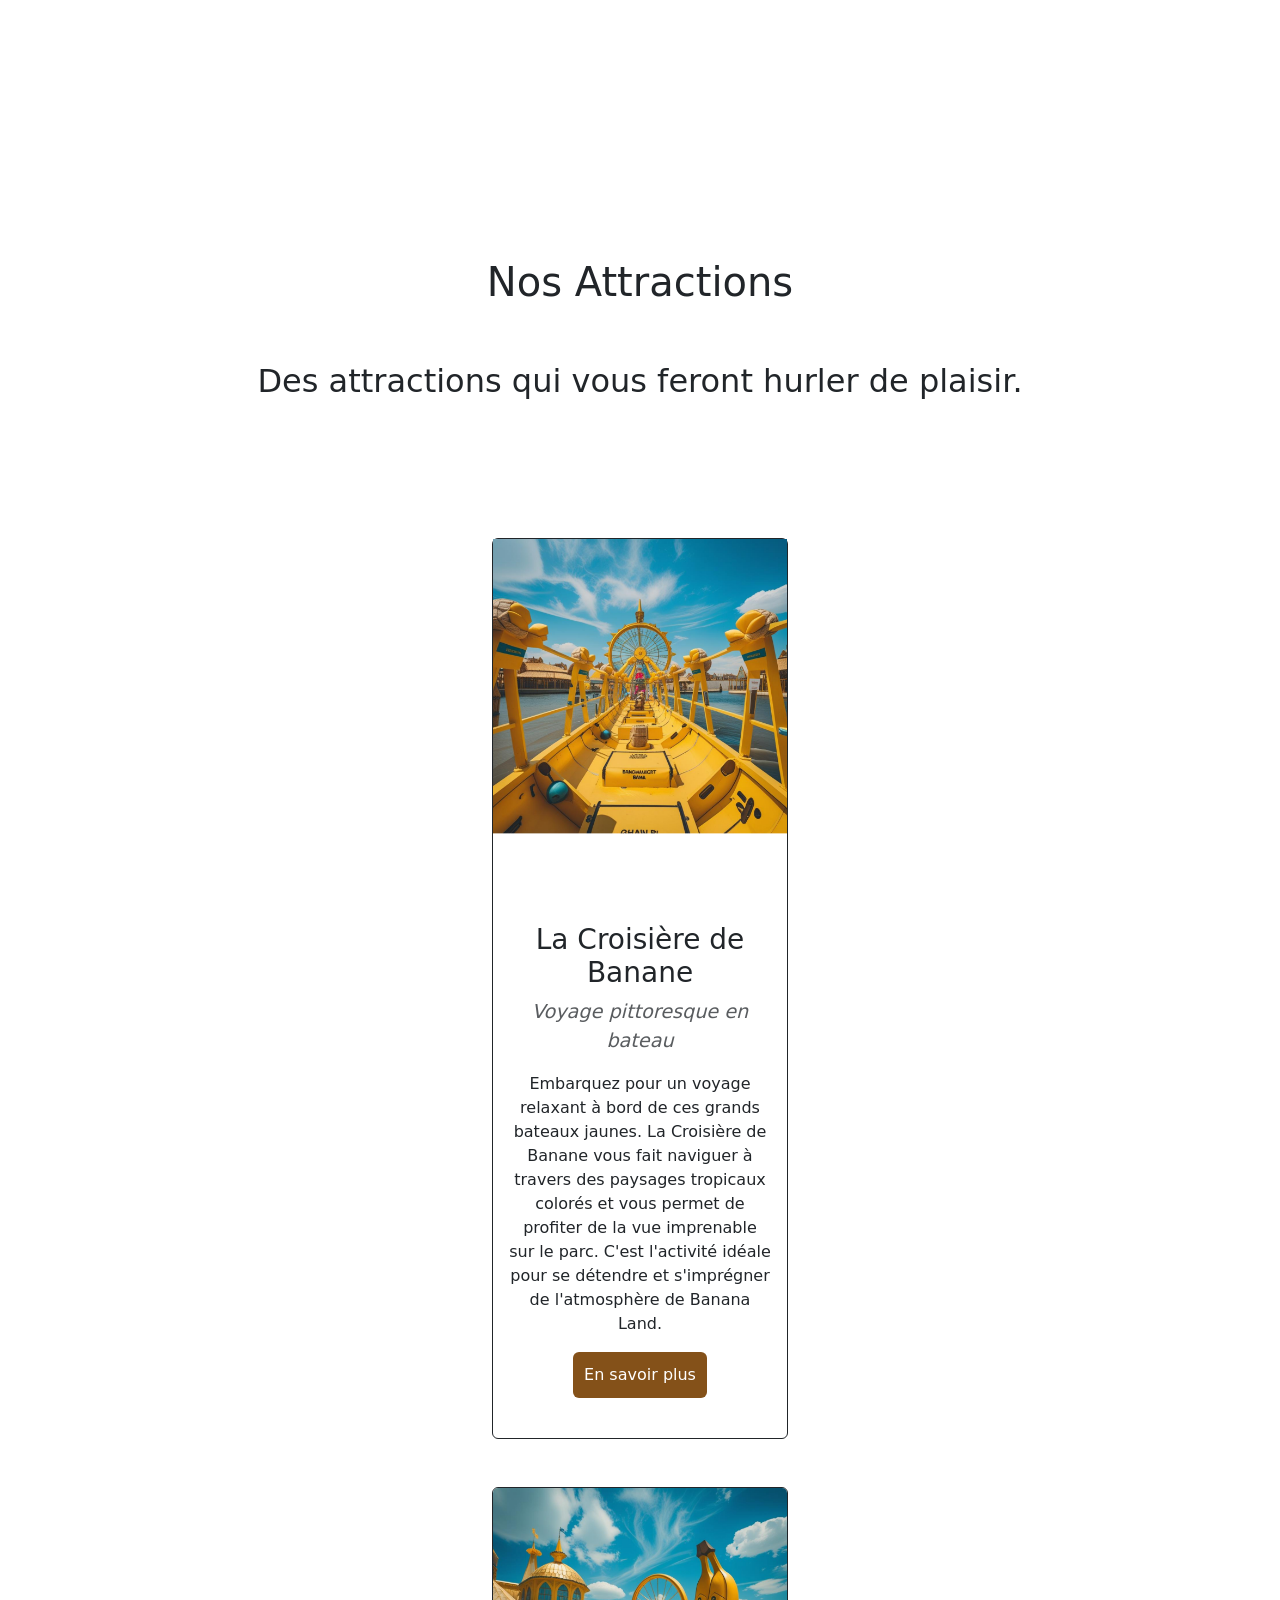
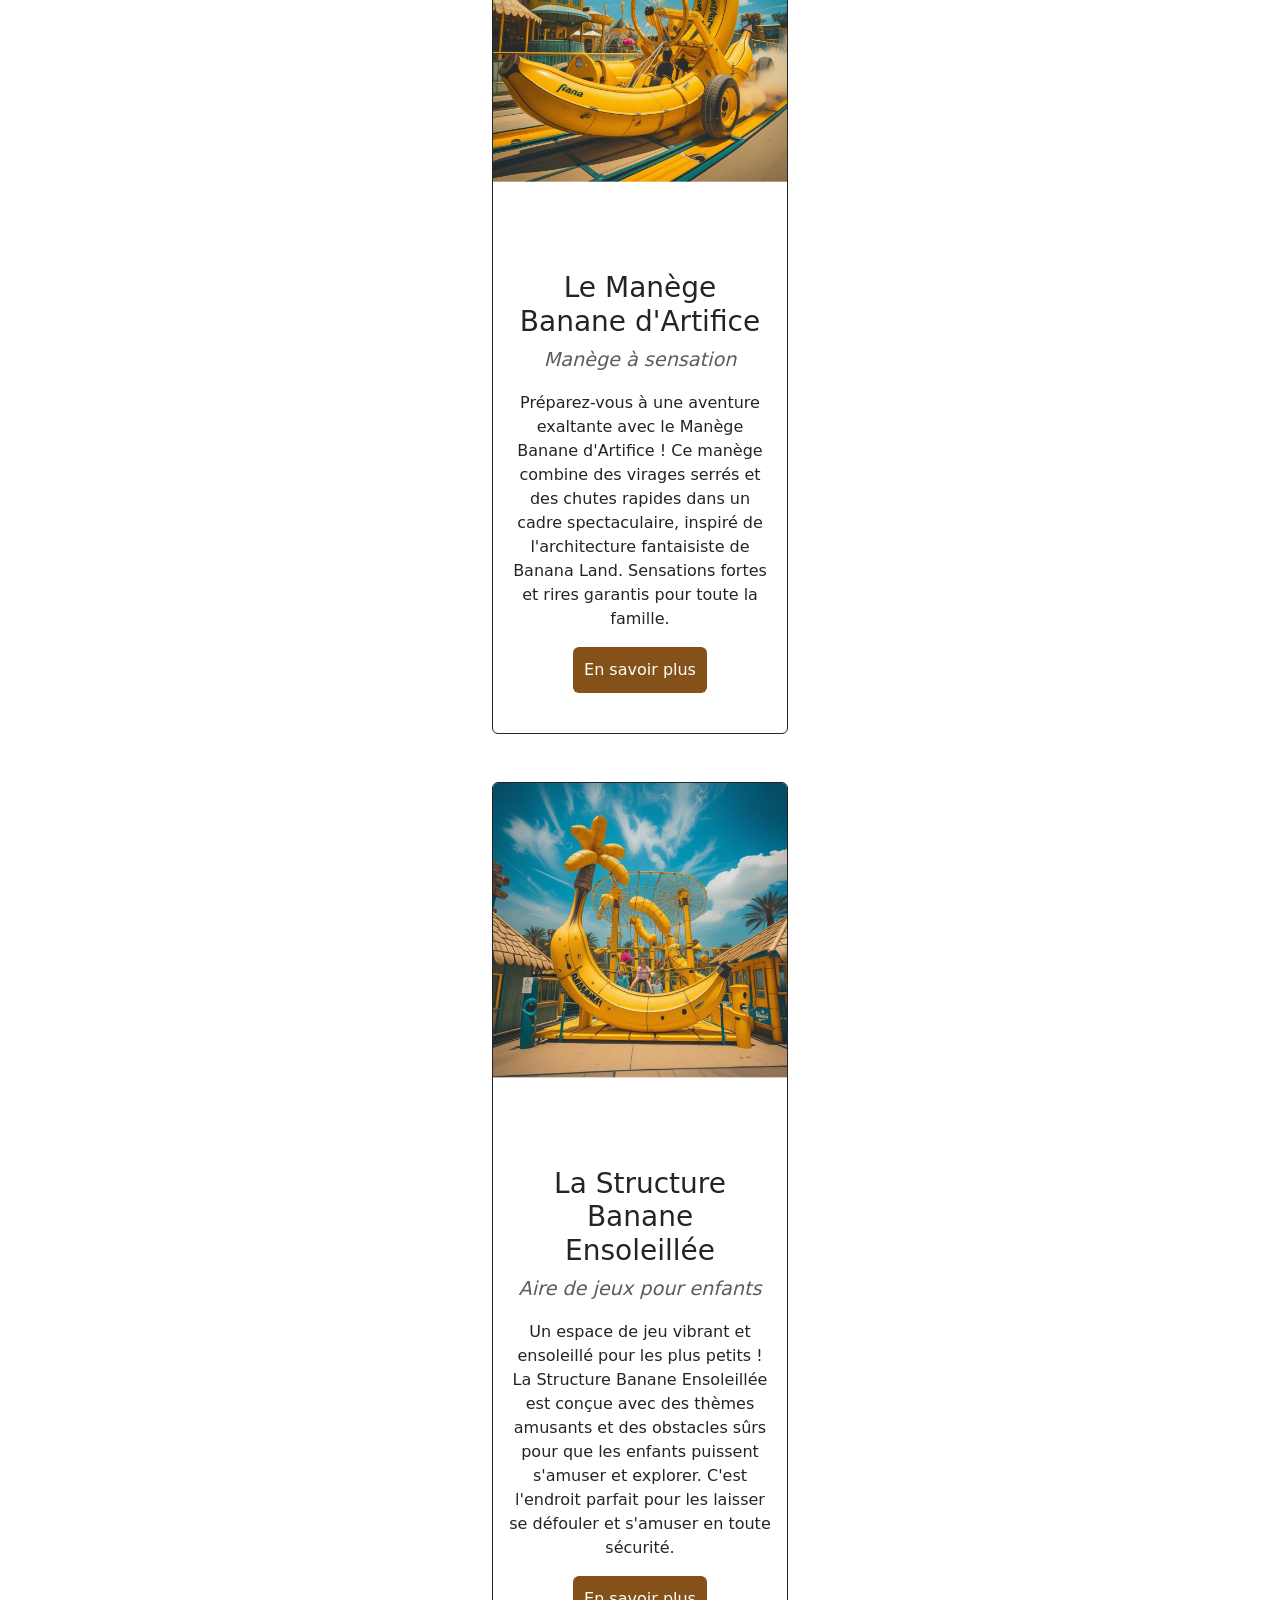
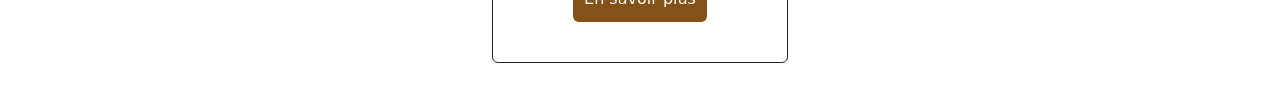
<file: index.html>
<!DOCTYPE html>
<html lang="fr">
<head>
    <meta charset="UTF-8">
    <meta name="viewport" content="width=device-width, initial-scale=1.0">
    <link href="https://cdn.jsdelivr.net/npm/bootstrap@5.3.8/dist/css/bootstrap.min.css" rel="stylesheet" integrity="sha384-sRIl4kxILFvY47J16cr9ZwB07vP4J8+LH7qKQnuqkuIAvNWLzeN8tE5YBujZqJLB" crossorigin="anonymous">
    <link rel="stylesheet" href="style.css">
    <title>Nos Attractions – Banana Land</title>
</head>
<body>

    <header>
    <h1 class="py-5 px-4 text-center">Nos Attractions</h1>
        
    <h2 class="px-4 mb-5 text-center">Des attractions qui vous feront hurler de plaisir.</h2>
    </header>

<div class="container col-md-3">
        <div class="card mb-5 border border-dark">
    <img class="img-fluid" src="./assets/BananaRama.png" alt="Attraction 1">
    <div class="card-body">
        
        <h3 class="card-title text-center">La Croisière de Banane</h3>
        <p class="text-muted text-center"><em>Voyage pittoresque en bateau</em></p>
        <p class="card-text text-center">Embarquez pour un voyage relaxant à bord de ces grands bateaux jaunes. La Croisière de Banane vous fait naviguer à travers des paysages tropicaux colorés et vous permet de profiter de la vue imprenable sur le parc. C'est l'activité idéale pour se détendre et s'imprégner de l'atmosphère de Banana Land.</p>
        <button class="btn mb-4 d-flex mx-auto">En savoir plus</button>
    </div>
    </div>
    <div class="card mb-5 border border-dark">
    <img class="card-img" src="./assets/Banane_a_toute_berzingue.png" alt="Attraction 2">    
    <div class="card-body">
        
        <h3 class="card-title text-center">Le Manège Banane d'Artifice</h3>
        <p class="text-muted text-center"><em>Manège à sensation</em></p>
        <p class="card-text text-center">Préparez-vous à une aventure exaltante avec le Manège Banane d'Artifice ! Ce manège combine des virages serrés et des chutes rapides dans un cadre spectaculaire, inspiré de l'architecture fantaisiste de Banana Land. Sensations fortes et rires garantis pour toute la famille.</p>
        <button class="btn mb-4 d-flex mx-auto">En savoir plus</button>
    </div>
    </div>
    <div class="card mb-5 border border-dark">
    <img class="card-img" src="./assets/Les_aventuriers_de_la_banane_perdue.png" alt="Attraction 3">    
    <div class="card-body">
        
        <h3 class="card-title text-center">La Structure Banane Ensoleillée</h3>
        <p class="text-muted text-center"><em>Aire de jeux pour enfants</em></p>
        <p class="card-text text-center">Un espace de jeu vibrant et ensoleillé pour les plus petits ! La Structure Banane Ensoleillée est conçue avec des thèmes amusants et des obstacles sûrs pour que les enfants puissent s'amuser et explorer. C'est l'endroit parfait pour les laisser se défouler et s'amuser en toute sécurité.</p>
        <button class="btn mb-4 d-flex mx-auto">En savoir plus</button>
    </div>   
    </div>

</div>

    <script src="https://cdn.jsdelivr.net/npm/bootstrap@5.3.8/dist/js/bootstrap.bundle.min.js" integrity="sha384-FKyoEForCGlyvwx9Hj09JcYn3nv7wiPVlz7YYwJrWVcXK/BmnVDxM+D2scQbITxI" crossorigin="anonymous"></script>
</body>
</html>
</file>
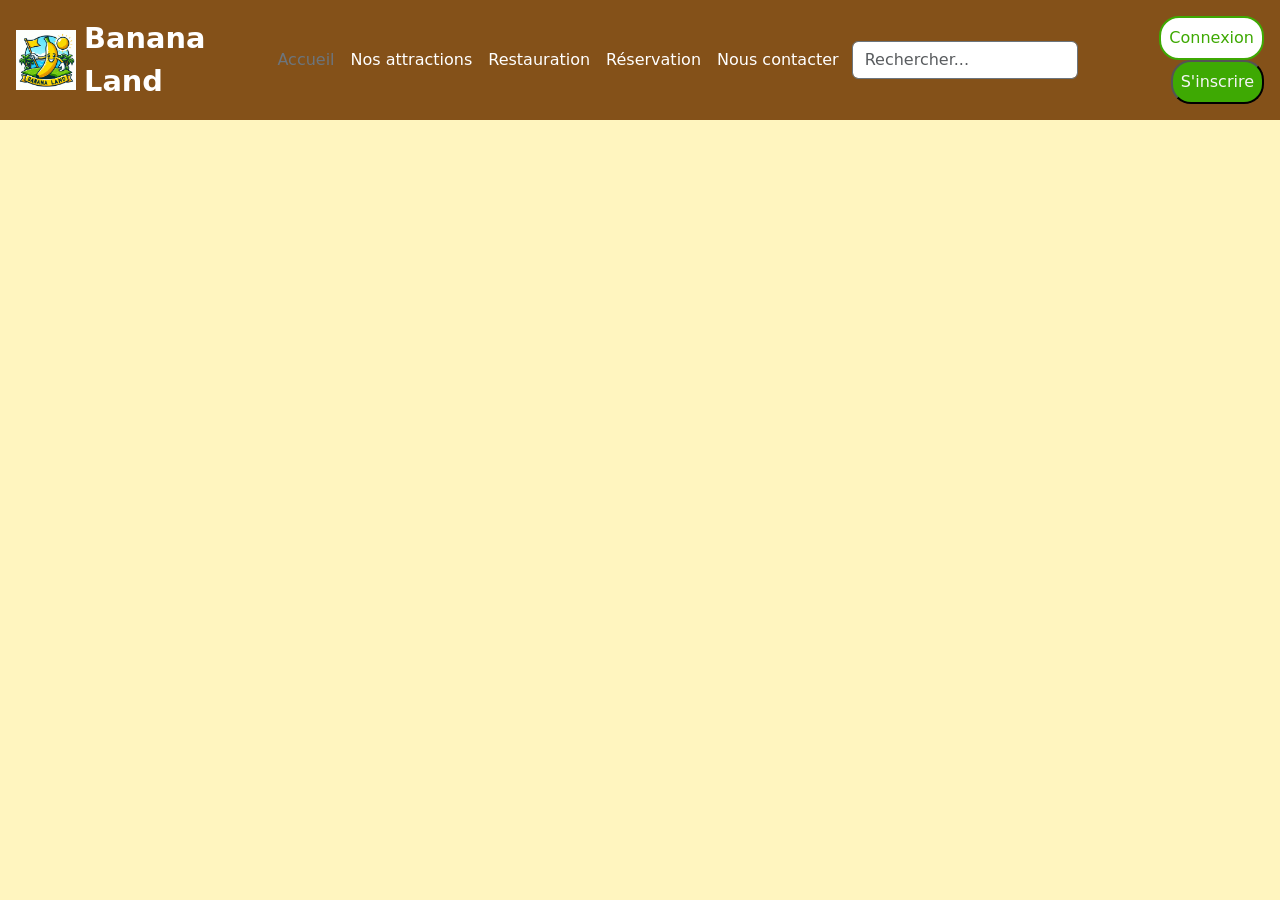
<file: travail_francheska/index.html>
<!DOCTYPE html>
<html lang="fr">
<head>
    <meta charset="UTF-8">
    <meta name="viewport" content="width=device-width, initial-scale=1.0">
    <link href="https://cdn.jsdelivr.net/npm/bootstrap@5.3.8/dist/css/bootstrap.min.css" rel="stylesheet" integrity="sha384-sRIl4kxILFvY47J16cr9ZwB07vP4J8+LH7qKQnuqkuIAvNWLzeN8tE5YBujZqJLB" crossorigin="anonymous">
    <link href="style.css" rel="stylesheet">
    <title>Parc d'attraction sur les bananes</title>
</head>
<body>
    <header class="header">
        <div class="containerHeader">
        <div class="logoSite">
            <a href="/index.html" class="logoSite d-flex align-items-center text-decoration-none">
                <img src="./images/bananland_v1.PNG" alt="Logo" style="height: 60px;" class="me-2">
                <span class="nomSite">Banana Land</span>
            </a>
        </div>

        <ul class="nav col-12 col-lg-auto me-lg-auto mb-2 justify-content-center mb-md-0">
                    <li><a href="/index.html" class="nav-link px-2 text-secondary">Accueil</a></li>
                    <li><a href="#" class="nav-link px-2 text-white">Nos attractions</a></li>
                    <li><a href="#" class="nav-link px-2 text-white">Restauration</a></li>
                    <li><a href="#" class="nav-link px-2 text-white">Réservation</a></li>
                    <li><a href="#" class="nav-link px-2 text-white">Nous contacter</a></li>
        </ul>

        <form class="col-12 col-lg-auto mb-3 mb-lg-0">
            <input type="search" class="form-control form-control-dark" placeholder="Rechercher..." aria-label="Search">
        </form>


        <div class="text-end">
            <button type="button" class="btnSecondaire">Connexion</button>
            <button type="button" class="btnPrincipal">S'inscrire</button>
        </div>

        </div>
        
    </header>
    <main>
        
    </main>
    <footer></footer>
    











    <script src="https://cdn.jsdelivr.net/npm/bootstrap@5.3.8/dist/js/bootstrap.bundle.min.js" integrity="sha384-FKyoEForCGlyvwx9Hj09JcYn3nv7wiPVlz7YYwJrWVcXK/BmnVDxM+D2scQbITxI" crossorigin="anonymous"></script>
</body>
</html>
</file>
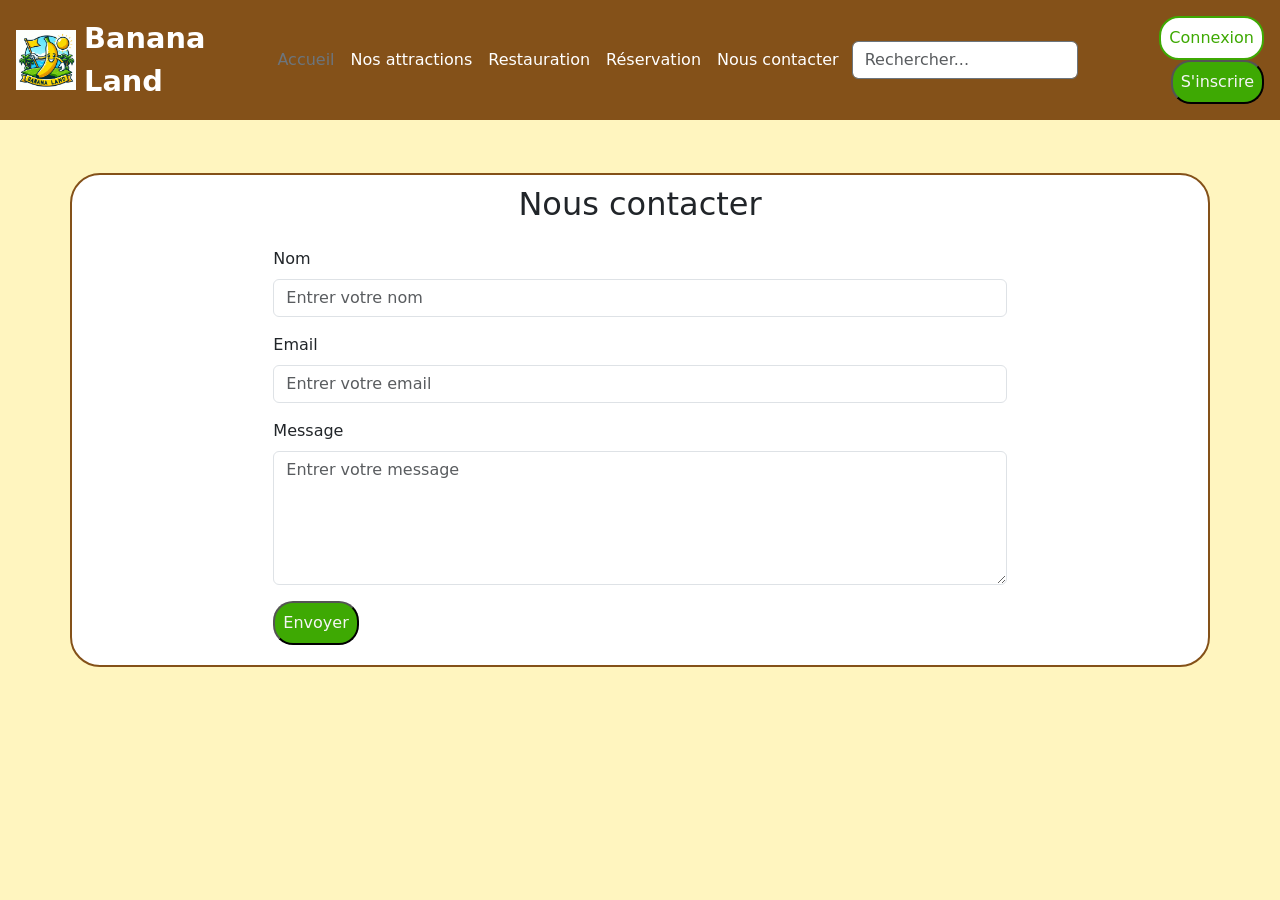
<file: travail_francheska/contact.html>
<!DOCTYPE html>
<html lang="fr">
<head>
    <meta charset="UTF-8">
    <meta name="viewport" content="width=device-width, initial-scale=1.0">
    <link href="https://cdn.jsdelivr.net/npm/bootstrap@5.3.8/dist/css/bootstrap.min.css" rel="stylesheet" integrity="sha384-sRIl4kxILFvY47J16cr9ZwB07vP4J8+LH7qKQnuqkuIAvNWLzeN8tE5YBujZqJLB" crossorigin="anonymous">
    <link href="style.css" rel="stylesheet">
    <title>Parc d'attraction sur les bananes</title>
</head>
<body>
    <header class="header">
    <div class="containerHeader">
        <div class="logoSite">
            <a href="/index.html" class="logoSite d-flex align-items-center text-decoration-none">
                <img src="./images/bananland_v1.PNG" alt="Logo" style="height: 60px;" class="me-2">
                <span class="nomSite">Banana Land</span>
            </a>
        </div>

        <ul class="nav col-12 col-lg-auto me-lg-auto mb-2 justify-content-center mb-md-0" >
                    <li><a href="/index.html" class="nav-link px-2 text-secondary">Accueil</a></li>
                    <li><a href="#" class="nav-link px-2 text-white">Nos attractions</a></li>
                    <li><a href="#" class="nav-link px-2 text-white">Restauration</a></li>
                    <li><a href="#" class="nav-link px-2 text-white">Réservation</a></li>
                    <li><a href="#" class="nav-link px-2 text-white">Nous contacter</a></li>
        </ul>

        <form class="col-12 col-lg-auto mb-3 mb-lg-0">
            <input type="search" class="form-control form-control-dark" placeholder="Rechercher..." aria-label="Search">
        </form>


        <div class="text-end">
            <button type="button" class="btnSecondaire">Connexion</button>
            <button type="button" class="btnPrincipal">S'inscrire</button>
        </div>

    </div>
        
    </header>
    <main>
        <section id="contact" class="contact-section py-5 d-flex justify-content-center align-items-center">
            <div class="container">
                <div class="row">
                    <div class="col-md-8 mx-auto">
                        <h2 class="text-center mb-4 text-gray">Nous contacter</h2>
        <!-- Debut formulaire contact -->
                        <form>
                            <div class="mb-3">
                                <label for="name" class="form-label text-gray">Nom</label>
                                <input type="text" class="form-control" id="name" placeholder="Entrer votre nom"/>
                            </div>
                            <div class="mb-3">
                                <label for="email" class="form-label text-gray">Email</label>
                                <input type="email" class="form-control" id="email" placeholder="Entrer votre email"/>
                            </div>
                            <div class="mb-3">
                                <label for="message" class="form-label text-gray">Message</label>
                                <textarea class="form-control" id="message" rows="5" placeholder="Entrer votre message"></textarea>
                            </div>
                            <button type="submit" class="btnPrincipal">Envoyer</button>
                        </form>
                    </div>
                </div>
            </div>
        </section>

    </main>
    <footer>

    </footer>
    

    <script src="https://cdn.jsdelivr.net/npm/bootstrap@5.3.8/dist/js/bootstrap.bundle.min.js" integrity="sha384-FKyoEForCGlyvwx9Hj09JcYn3nv7wiPVlz7YYwJrWVcXK/BmnVDxM+D2scQbITxI" crossorigin="anonymous"></script>
</body>
</html>
</file>
<file: style.css>
header {
    background-image: url(https://i.pinimg.com/736x/5d/17/b4/5d17b4fb88ba29a2885d40aea29210a4.jpg);
    padding: 10px;
    margin-bottom: 80px;
    margin-top: 200px;
}

button.btn {
    background-color: #845119;
    color: white;
    padding: 10px;
}

button.btn:hover {
    background-color: #FCDB00;
}

p.text-muted {
    font-size: 1.2em;
}
</file>
<file: travail_francheska/style.css>
/* .b-example-divider {
  height: 3rem;
  background-color: rgba(0, 0, 0, .1);
  border: solid rgba(0, 0, 0, .15);
  border-width: 1px 0;
  box-shadow: inset 0 .5em 1.5em rgba(0, 0, 0, .1), inset 0 .125em .5em rgba(0, 0, 0, .15);
} */

.form-control-dark {
    color: #fff;
  /* background-color: var(--bs-dark); */
    border-color: var(--bs-gray);
}
.form-control-dark:focus {
    color: #fff;
    background-color: var(--bs-dark);
    border-color: #fff;
    box-shadow: 0 0 0 .25rem rgba(255, 255, 255, .25);
}

/* .bi {
  vertical-align: -.125em;
  fill: currentColor;
} */

body{
    background-color: rgba(255, 219, 0, .25);

}

.text-small {
    font-size: 85%;
}

.dropdown-toggle {
    outline: 0;
}

.nomSite{
    font-size: 1.8em;
    font-weight: bold;
    color:#fff ;
}

.header{
    background-color:  #845119;
    color: #fff;
    padding: 1rem;
}

.containerHeader{
    display: flex;
    justify-content:space-evenly;
    align-items: center;
    gap: 5px;
}

.btnPrincipal{
    background-color: #3ea903;
    color: whitesmoke;
    border-radius:20px ;
    width:auto ;
    padding: 0.5rem ;
}

.btnSecondaire{
    background-color: white;
    color:#3ea903;
    border: 2px solid #3ea903;
    border-radius:20px ;
    width:auto;
    padding : 0.5rem;
}
.logoSite{
    display: flex;
    justify-content: space-between;
}


/*FIN CSS HEADER*/


/*DEBUT CSS CONTACT*/

.contact-section {
    /* background-image: url("./images/bananland_v1.PNG"); */
    background-position: center;
   
}

.container{
    margin-top: 5px;
    margin-bottom:5px ;
    padding-top:10px ;
    padding-bottom: 20px;
    background-color: white;
    border-radius: 30px;
    /* background-image: url("./images/bananland_v1.PNG"); */
    border: #845119  solid 2px;

    
}

.container:hover{
    cursor: pointer;
    transform: scale(1.08);
}
/* label {
    border: #845119 solid 2px;
} */
</file>
